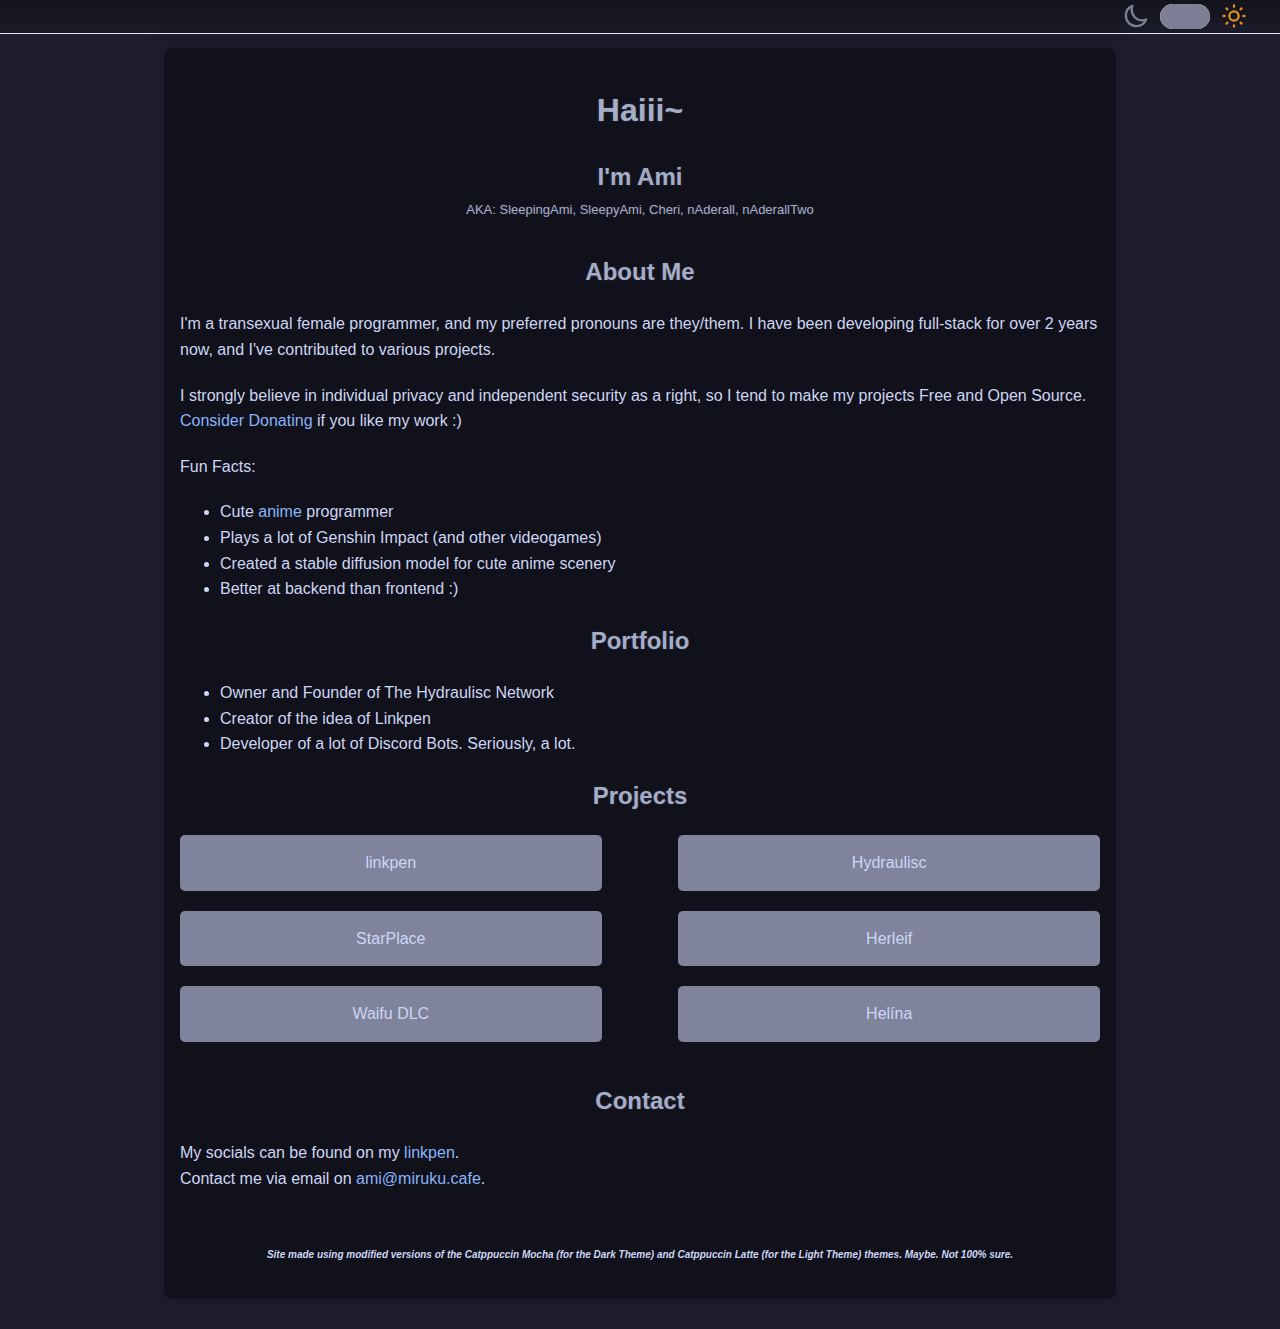
<file: index.html>
<!DOCTYPE html>
<html lang="en">

<head>
    <meta charset="UTF-8">
    <meta name="viewport" content="width=device-width, initial-scale=1.0">
    <meta http-equiv="X-UA-Compatible" content="IE=edge">
    <title>Ami's Personal Webpage</title>
    <meta property="og:image" content="https://pbt.hydraulisc.net/avatars/b7fc18398b37dcc25f21e1c2745fca7d">
    <meta property="og:title" content="Ami's Personal Webpage">
    <meta property="og:site_name" content="sleepingami.github.io">
    <link rel="icon" type="image/png" href="https://pbt.hydraulisc.net/avatars/b7fc18398b37dcc25f21e1c2745fca7d">
    <link rel="stylesheet" href="style.css">
</head>

<body>
    <div class="toggrealheader">
        <div class="toggle-theme-container">
            <svg width="28px" height="28px" viewBox="0 0 24 24" fill="none" xmlns="http://www.w3.org/2000/svg">
                <g id="SVGRepo_bgCarrier" stroke-width="0"/>
                <g id="SVGRepo_tracerCarrier" stroke-linecap="round" stroke-linejoin="round"/>
                <g id="SVGRepo_iconCarrier"><path d="M3.32031 11.6835C3.32031 16.6541 7.34975 20.6835 12.3203 20.6835C16.1075 20.6835 19.3483 18.3443 20.6768 15.032C19.6402 15.4486 18.5059 15.6834 17.3203 15.6834C12.3497 15.6834 8.32031 11.654 8.32031 6.68342C8.32031 5.50338 8.55165 4.36259 8.96453 3.32996C5.65605 4.66028 3.32031 7.89912 3.32031 11.6835Z" stroke="var(--overlay-light-hover)" stroke-width="2" stroke-linecap="round" stroke-linejoin="round"/></g>
            </svg>
            <label class="toggle-theme" onclick="toggleTheme()">
                <div class="slider"></div>
            </label>
            <svg width="28px" height="28px" viewBox="0 0 24 24" fill="none" xmlns="http://www.w3.org/2000/svg">
                <g id="SVGRepo_bgCarrier" stroke-width="0"/>
                <g id="SVGRepo_tracerCarrier" stroke-linecap="round" stroke-linejoin="round"/>
                <g id="SVGRepo_iconCarrier"> <path d="M12 3V4M12 20V21M4 12H3M6.31412 6.31412L5.5 5.5M17.6859 6.31412L18.5 5.5M6.31412 17.69L5.5 18.5001M17.6859 17.69L18.5 18.5001M21 12H20M16 12C16 14.2091 14.2091 16 12 16C9.79086 16 8 14.2091 8 12C8 9.79086 9.79086 8 12 8C14.2091 8 16 9.79086 16 12Z" stroke="var(--yellow)" stroke-width="2" stroke-linecap="round" stroke-linejoin="round"/> </g>
            </svg>
        </div>
    </div>
    
    <div class="fakeout">
      <noscript>yo waddup this site relies 90% on JS so pls enable.</noscript>

      <header>
          <h1>Haiii~</h1>
          <h2>I'm Ami</h2>
          <p style="font-size: small; margin: -1rem auto 2rem;">AKA: SleepingAmi, SleepyAmi, Cheri, nAderall, nAderallTwo</p>
      </header>
  
      <section>
          <h2>About Me</h2>
          <p>I'm a transexual female programmer, and my preferred pronouns are they/them. I have been developing full-stack for over 2 years now, and I've contributed to various projects.</p>
          <p>I strongly believe in individual privacy and independent security as a right, so I tend to make my projects Free and Open Source. <a href="/donate.html">Consider Donating</a> if you like my work :)</p>
          <p>Fun Facts:
              <ul>
                  <li>Cute <a href="/watchedanime.html" target="_blank" rel="noopener noreferrer">anime</a> programmer</li>
                  <li>Plays a lot of Genshin Impact (and other videogames)</li>
                  <li>Created a stable diffusion model for cute anime scenery</li>
                  <li>Better at backend than frontend :)</li>
              </ul>
          </p>
      </section>
  
      <section>
          <h2>Portfolio</h2>
          <ul class="portfolio">
              <li>Owner and Founder of The Hydraulisc Network</li>
              <li>Creator of the idea of Linkpen</li>
              <li>Developer of a lot of Discord Bots. Seriously, a lot.</li>
          </ul>
      </section>

      <section>
          <h2>Projects</h2>
          <ul class="projectos">
              <li onclick="redirectPage('https://linkpen.xyz')">linkpen</li>
              <li onclick="redirectPage('https://hydraulisc.net/welcome')">Hydraulisc</li>
              <li onclick="redirectPage('https://starplace.onrender.com')">StarPlace</li>
              <li onclick="redirectPage('https://discord.com/oauth2/authorize?client_id=1311048151922245673&scope=bot%20applications.commands&permissions=388294')">Herleif</li>
              <li onclick="redirectPage('https://discord.com/oauth2/authorize?client_id=1231985408028573841&scope=bot%20applications.commands&permissions=388294')">Waifu DLC</li>
              <li onclick="redirectPage('https://discord.com/oauth2/authorize?client_id=1311049185956728933&scope=bot%20applications.commands&permissions=388294')">Helína</li>
          </ul>
      </section>
  
      <section class="contact-info">
          <h2>Contact</h2>
          <p>My socials can be found on my <a href="https://linkpen.xyz/SleepingAmi" target="_blank">linkpen</a>.<br>Contact me via email on <a href="mailto:ami@miruku.cafe">ami@miruku.cafe</a>.</p>
          <br>
          <div style="text-align: center;">
              <p style="font-size: 10px; font-weight: 600;"><i>Site made using modified versions of the Catppuccin Mocha (for the Dark Theme) and Catppuccin Latte (for the Light Theme) themes. Maybe. Not 100% sure.</i></p>
          </div>
      </section>
  </div>
  <script>
      function redirectPage(link) {
          window.open(link, '_blank');
      }

      function toggleTheme() {
            const body = document.body;
            const fakeout = document.querySelector('.fakeout');
            const slider = document.querySelector('.toggle-theme .slider');

            body.classList.toggle('lighter-theme');
            fakeout.classList.toggle('light-theme');

            // Update slider position based on the current theme
            if (body.classList.contains('lighter-theme')) {
                slider.style.transform = 'translateX(100%)';
            } else {
                slider.style.transform = 'translateX(0)';
            }
        }
  </script>
</body>

</html>
</file>
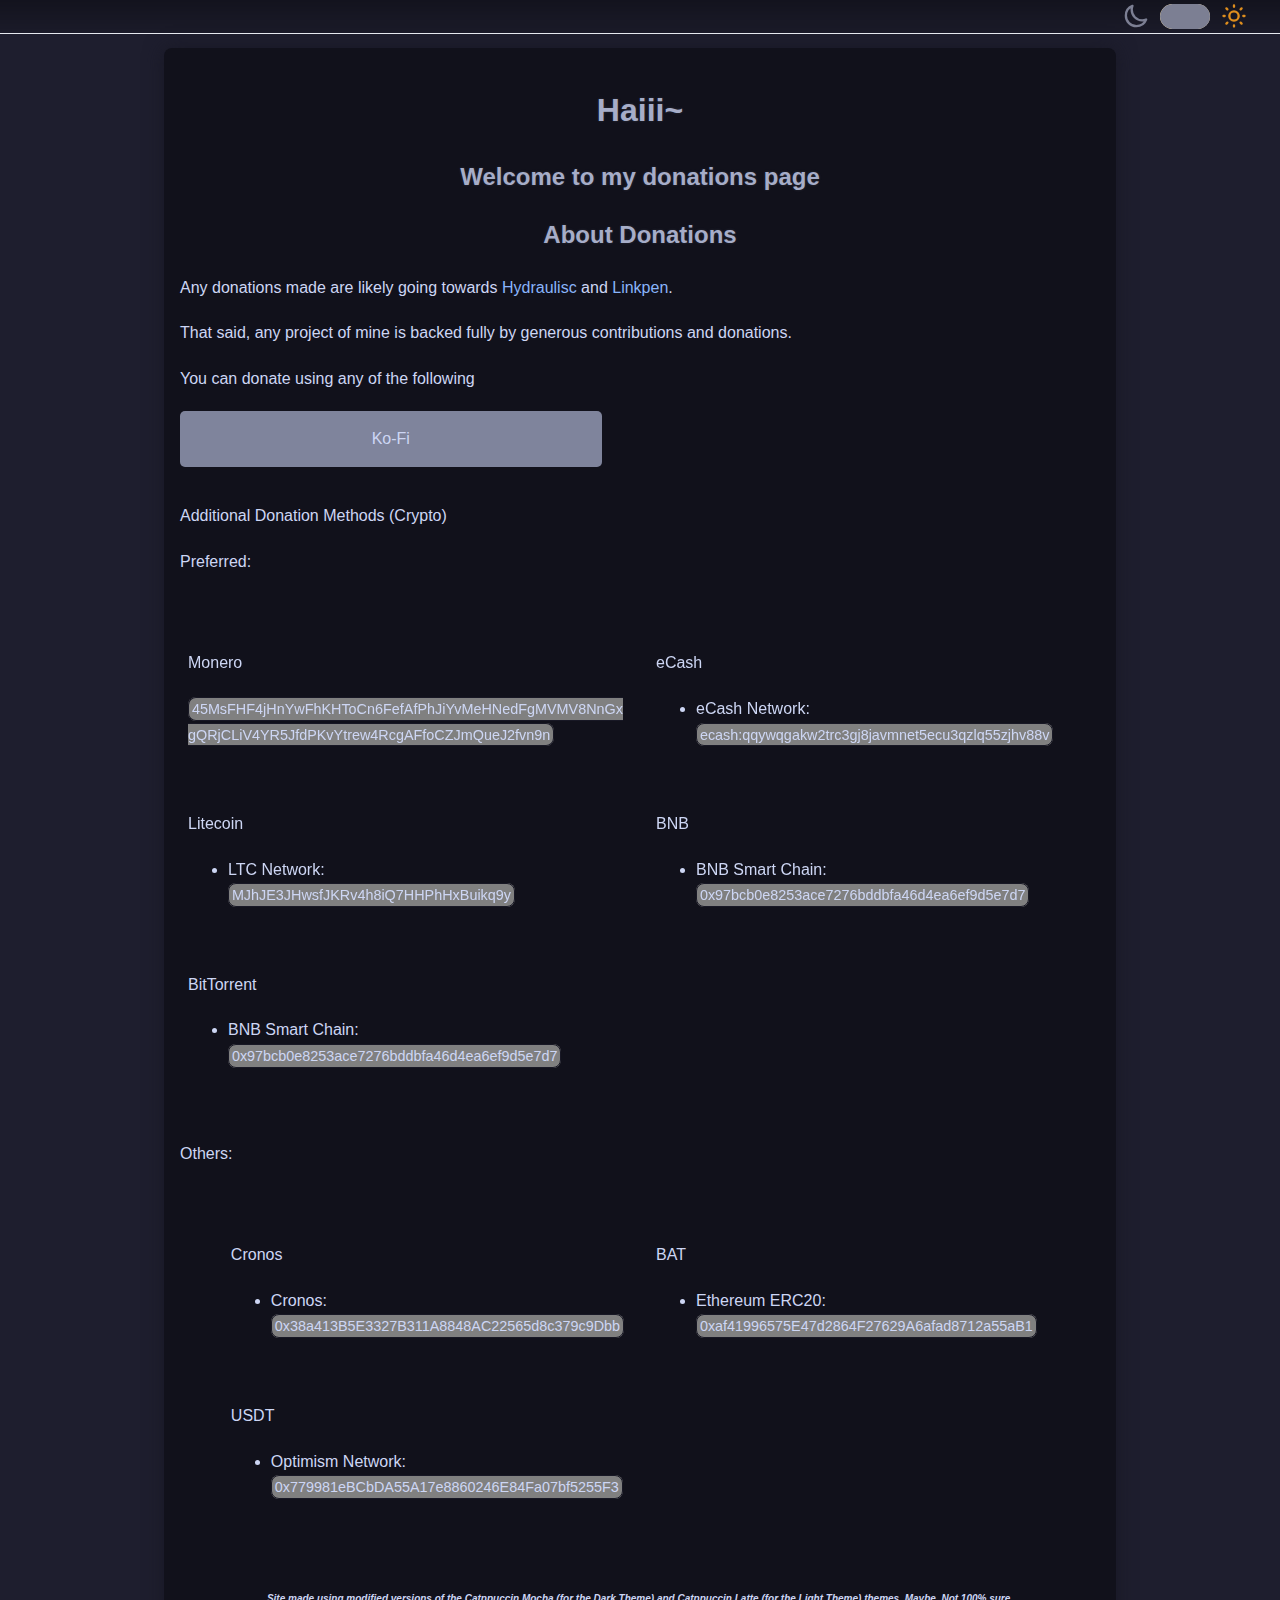
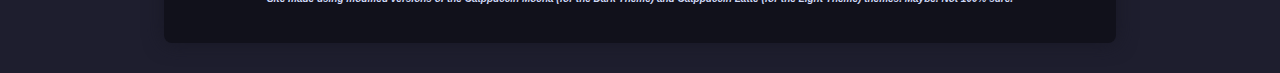
<file: donate.html>
<!DOCTYPE html>
<html lang="en">

<head>
    <meta charset="UTF-8">
    <meta name="viewport" content="width=device-width, initial-scale=1.0">
    <meta http-equiv="X-UA-Compatible" content="IE=edge">
    <title>Ami's Personal Webpage</title>
    <meta property="og:image" content="https://pbt.hydraulisc.net/avatars/b7fc18398b37dcc25f21e1c2745fca7d">
    <meta property="og:title" content="Ami's Personal Webpage | Donations">
    <meta property="og:site_name" content="sleepingami.github.io">
    <link rel="icon" type="image/png" href="https://pbt.hydraulisc.net/avatars/b7fc18398b37dcc25f21e1c2745fca7d">
    <link rel="stylesheet" href="style.css">
</head>

<body>
    <div class="toggrealheader">
        <div class="toggle-theme-container">
            <svg width="28px" height="28px" viewBox="0 0 24 24" fill="none" xmlns="http://www.w3.org/2000/svg">
                <g id="SVGRepo_bgCarrier" stroke-width="0"/>
                <g id="SVGRepo_tracerCarrier" stroke-linecap="round" stroke-linejoin="round"/>
                <g id="SVGRepo_iconCarrier"><path d="M3.32031 11.6835C3.32031 16.6541 7.34975 20.6835 12.3203 20.6835C16.1075 20.6835 19.3483 18.3443 20.6768 15.032C19.6402 15.4486 18.5059 15.6834 17.3203 15.6834C12.3497 15.6834 8.32031 11.654 8.32031 6.68342C8.32031 5.50338 8.55165 4.36259 8.96453 3.32996C5.65605 4.66028 3.32031 7.89912 3.32031 11.6835Z" stroke="var(--overlay-light-hover)" stroke-width="2" stroke-linecap="round" stroke-linejoin="round"/></g>
            </svg>
            <label class="toggle-theme" onclick="toggleTheme()">
                <div class="slider"></div>
            </label>
            <svg width="28px" height="28px" viewBox="0 0 24 24" fill="none" xmlns="http://www.w3.org/2000/svg">
                <g id="SVGRepo_bgCarrier" stroke-width="0"/>
                <g id="SVGRepo_tracerCarrier" stroke-linecap="round" stroke-linejoin="round"/>
                <g id="SVGRepo_iconCarrier"> <path d="M12 3V4M12 20V21M4 12H3M6.31412 6.31412L5.5 5.5M17.6859 6.31412L18.5 5.5M6.31412 17.69L5.5 18.5001M17.6859 17.69L18.5 18.5001M21 12H20M16 12C16 14.2091 14.2091 16 12 16C9.79086 16 8 14.2091 8 12C8 9.79086 9.79086 8 12 8C14.2091 8 16 9.79086 16 12Z" stroke="var(--yellow)" stroke-width="2" stroke-linecap="round" stroke-linejoin="round"/> </g>
            </svg>
        </div>
    </div>

    <div class="fakeout">
        <noscript>yo waddup this site relies 90% on JS so pls enable.</noscript>
  
        <header>
            <h1>Haiii~</h1>
            <h2>Welcome to my donations page</h2>
        </header>
    
        <section>
            <h2>About Donations</h2>
            <p>Any donations made are likely going towards <a href="https://hydraulisc.net" target="_blank" rel="noopener noreferrer">Hydraulisc</a> and <a href="https://linkpen.xyz" target="_blank" rel="noopener noreferrer">Linkpen</a>.</p>
            <p>That said, any project of mine is backed fully by generous contributions and donations.</p>
        </section>
  
        <section>
            <p>You can donate using any of the following</p>
            <ul class="projectos">
                <li onclick="redirectPage('https://ko-fi.com/sleepingami')">Ko-Fi</li>
            </ul>
        </section>
        <section>
            <p>Additional Donation Methods (Crypto)</p>
            <p>Preferred:</p>
            <div class="cryptos">
                <div class="cryptos-a">
                    <div class="cryptos-b">
                        <p>Monero</p>
                        <span class="borderless">45MsFHF4jHnYwFhKHToCn6FefAfPhJiYvMeHNedFgMVMV8NnGxgQRjCLiV4YR5JfdPKvYtrew4RcgAFfoCZJmQueJ2fvn9n</span>
                    </div>
                    <div class="cryptos-b">
                        <p>eCash</p>
                        <ul>
                            <li>eCash Network:</li>
                            <span class="borderless">ecash:qqywqgakw2trc3gj8javmnet5ecu3qzlq55zjhv88v</span>
                        </ul>
                    </div>
                    <div class="cryptos-b">
                        <p>Litecoin</p>
                        <ul>
                            <li>LTC Network:</li>
                            <span class="borderless">MJhJE3JHwsfJKRv4h8iQ7HHPhHxBuikq9y</span>
                        </ul>
                    </div>
                    <div class="cryptos-b">
                        <p>BNB</p>
                        <ul>
                            <li>BNB Smart Chain:</li>
                            <span class="borderless">0x97bcb0e8253ace7276bddbfa46d4ea6ef9d5e7d7</span>
                        </ul>
                    </div>
                    <div class="cryptos-b">
                        <p>BitTorrent</p>
                        <ul>
                            <li>BNB Smart Chain:</li>
                            <span class="borderless">0x97bcb0e8253ace7276bddbfa46d4ea6ef9d5e7d7</span>
                        </ul>
                    </div>
                </div>
            </div>
            <p>Others:</p>
            <div class="cryptos">
                <div class="cryptos-a">
                    <div class="cryptos-b">
                        <p>Cronos</p>
                        <ul>
                            <li>Cronos:</li>
                            <span class="borderless">0x38a413B5E3327B311A8848AC22565d8c379c9Dbb</span>
                        </ul>
                    </div>
                    <div class="cryptos-b">
                        <p>BAT</p>
                        <ul>
                            <li>Ethereum ERC20:</li>
                            <span class="borderless">0xaf41996575E47d2864F27629A6afad8712a55aB1</span>
                        </ul>
                    </div>
                    <div class="cryptos-b">
                        <p>USDT</p>
                        <ul>
                            <li>Optimism Network:</li>
                            <span class="borderless">0x779981eBCbDA55A17e8860246E84Fa07bf5255F3</span>
                        </ul>
                    </div>
                </div>
            </div>
            <br>
            <div style="text-align: center;">
                <p style="font-size: 10px; font-weight: 600;"><i>Site made using modified versions of the Catppuccin Mocha (for the Dark Theme) and Catppuccin Latte (for the Light Theme) themes. Maybe. Not 100% sure.</i></p>
            </div>
        </section>
    </div>
    <script src="/index.js"></script>
</body>
</html>
</file>
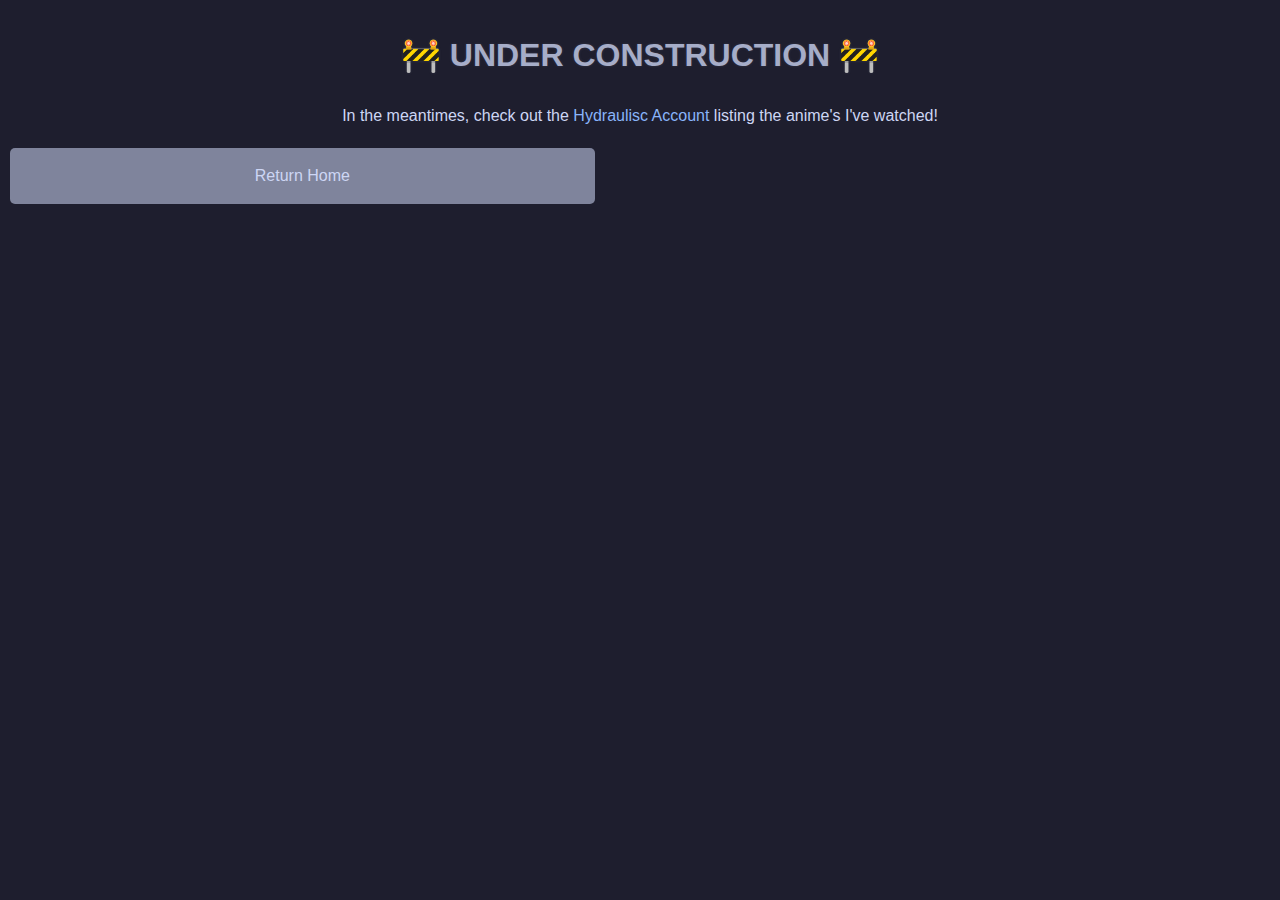
<file: watchedanime.html>
<!DOCTYPE html>
<html lang="en">

<head>
    <meta charset="UTF-8">
    <meta name="viewport" content="width=device-width, initial-scale=1.0">
    <meta http-equiv="X-UA-Compatible" content="IE=edge">
    <title>Ami's Personal Webpage</title>
    <meta property="og:image" content="https://pbt.hydraulisc.net/avatars/b7fc18398b37dcc25f21e1c2745fca7d">
    <meta property="og:title" content="Ami's Personal Webpage | Anime Watch List">
    <meta property="og:site_name" content="sleepingami.github.io">
    <link rel="icon" type="image/png" href="https://pbt.hydraulisc.net/avatars/b7fc18398b37dcc25f21e1c2745fca7d">
    <link rel="stylesheet" href="style.css">
</head>
<body>
    <div>
        <h1>&#x1F6A7; UNDER CONSTRUCTION &#128679;</h1>
        <p style="text-align: center;">In the meantimes, check out the <a href="https://pbt.hydraulisc.net/user/24" target="_blank" rel="noopener noreferrer">Hydraulisc Account</a> listing the anime's I've watched!</p>
        <ul class="projectos">
            <li onclick="redirectWindow('https://sleepingami.github.io')">Return Home</li>
        </ul>
    </div>
    <script src="/index.js"></script>
</body>
</html>
</file>
<file: style.css>
/* idk I got bored and decided to remake most of the site one tuesday afternoon */
:root {
    --base: #1e1e2e;
    --mantle: #181825;
    --crust: #11111b;
    --text: #cdd6f4;
    --headers: #a6adc8;
    --links: #89b4fa;
    --overlay: #7f849c;
    --overlay-hover: rgba(147, 153, 178, 0.2);
    --base-light: #eff1f5;
    --mantle-light: #e6e9ef;
    --crust-light: #dce0e8;
    --text-light: #4c4f69;
    --headers-light: #6c6f85;
    --links-light: #1e66f5;
    --overlay-light: #8c8fa1;
    --overlay-light-hover: rgb(124, 127, 147);
    --yellow: #df8e1d;
    --yellow-alt: #f9e2af;
}

body {
    font-family: 'Arial', sans-serif;
    text-rendering: optimizeLegibility;
    line-height: 1.6;
    margin: 30px 10px;
    background: var(--base);
    color: var(--text);
    transition: background 0.3s ease, color 0.3s ease;
}

.fakeout {
    padding: 1rem;
    background: var(--crust);
    border-radius: 8px;
    box-shadow: 0 0 20px var(--mantle);
    color: var(--text);
    max-width: 920px;
    margin-left: auto;
    margin-right: auto;
    margin-top: 3rem;
}

.lighter-theme {
  background: var(--base-light);
}

.light-theme {
    background: var(--base-light);
    color: var(--text-light);
}

.light-theme header, .light-theme h1, .light-theme h2 {
    color: var(--headers-light);
    text-shadow: 0 0 3px var(--overlay-light);
}

.light-theme a {
    color: var(--links-light);
}

header, h1, h2 {
    text-align: center;
}

header, h1, h2 {
    color: var(--headers);
    text-shadow: 0 0 3px var(--overlay-hover);
}

p {
    margin-bottom: 20px;
}

.contact-info, .portfolio {
    margin-top: 20px;
}

.projectos {
    list-style: none;
    padding: 0;
    margin: 0;
    display: flex;
    flex-wrap: wrap;
    justify-content: space-between;
}

.projectos li {
    background: var(--overlay);
    padding: 15px;
    border-radius: 5px;
    margin: 0 0 20px;
    width: calc(48% - 20px);
    box-sizing: border-box;
    cursor: pointer;
    text-align: center;
    transition: background 0.3s ease;
}

.projectos li:hover {
    background: var(--overlay-hover);
}

.light-theme .projectos li {
    background: var(--overlay-light);
}

.light-theme .projectos li:hover {
    background: var(--overlay-hover);
}

a {
    text-decoration: none;
    color: var(--links);
}

a:hover {
    text-decoration: underline;
}

.toggrealheader {
    width: 100%;
    border-bottom: 1.5px solid var(--mantle-light);
    position: fixed;
    top: 0px;
    left: 0;
    backdrop-filter: blur(10px);
    height: 33px;
    background: linear-gradient(to bottom, rgba(0, 0, 0, 0.35), rgba(0, 0, 0, 0.1));
}

.lighter-theme .toggrealheader {
    border-bottom: 1.5px solid var(--mantle);
}

.toggle-theme-container {
    position: fixed;
    top: 2px;
    right: 32px;
    display: flex;
    align-items: center;
}

.toggle-theme {
    background: var(--yellow-alt);
    border: none;
    border-radius: 20px;
    width: 50px;
    height: 25px;
    margin-left: 10px;
    margin-right: 10px;
    cursor: pointer;
    outline: none;
    overflow: hidden;
    transition: background 0.3s ease;
}

.toggle-theme .slider {
    position: relative;
    width: 200%;
    height: 100%;
    border-radius: 20px;
    background: var(--overlay-light-hover);
    transition: transform 0.3s ease;
}

.toggle-theme .slider:before {
    content: '';
    position: absolute;
    width: 55%;
    height: 100%;
    /*background: #2c3e50;*/
    transition: transform 0.3s ease;
}

.light-theme .toggle-theme .slider:before {
    transform: translateX(100%);
}

summary {
    cursor: pointer;
}

.cryptos {
    padding-top: 2rem;
    padding-bottom: 2rem;
    display: flex;
    flex-direction: column;
    gap: 3rem;
    width: 100%;
    margin-right: auto;
    margin-left: auto;
}

.cryptos-a {
    display: grid;
    justify-content: center;
    gap: 1rem;
    margin-right: auto;
    margin-left: auto;
    max-width: 64rem;
}

.cryptos-b {
    padding: .5rem;
    border-radius: 8px;
    overflow: hidden;
    position: relative;
}

.borderless {
    width: auto;
    height: auto;
    padding: .2em;
    margin: -.2em 0;
    border-radius: 8px;
    font-size: 90%;
    text-indent: 0;
    white-space: pre-wrap;
    border: 1px solid var(--mantle);
    background-color: grey;
    user-select: text;
    text-rendering: optimizeLegibility;
    word-wrap: break-word;
}

@media screen and (max-width: 768px) {
  .projectos li {
    width: 100%;
  }
}

@media screen and (min-width: 768px) {
  .cryptos-a {
    grid-template-columns: repeat(2, minmax(0, 1fr));
  }
}
</file>
